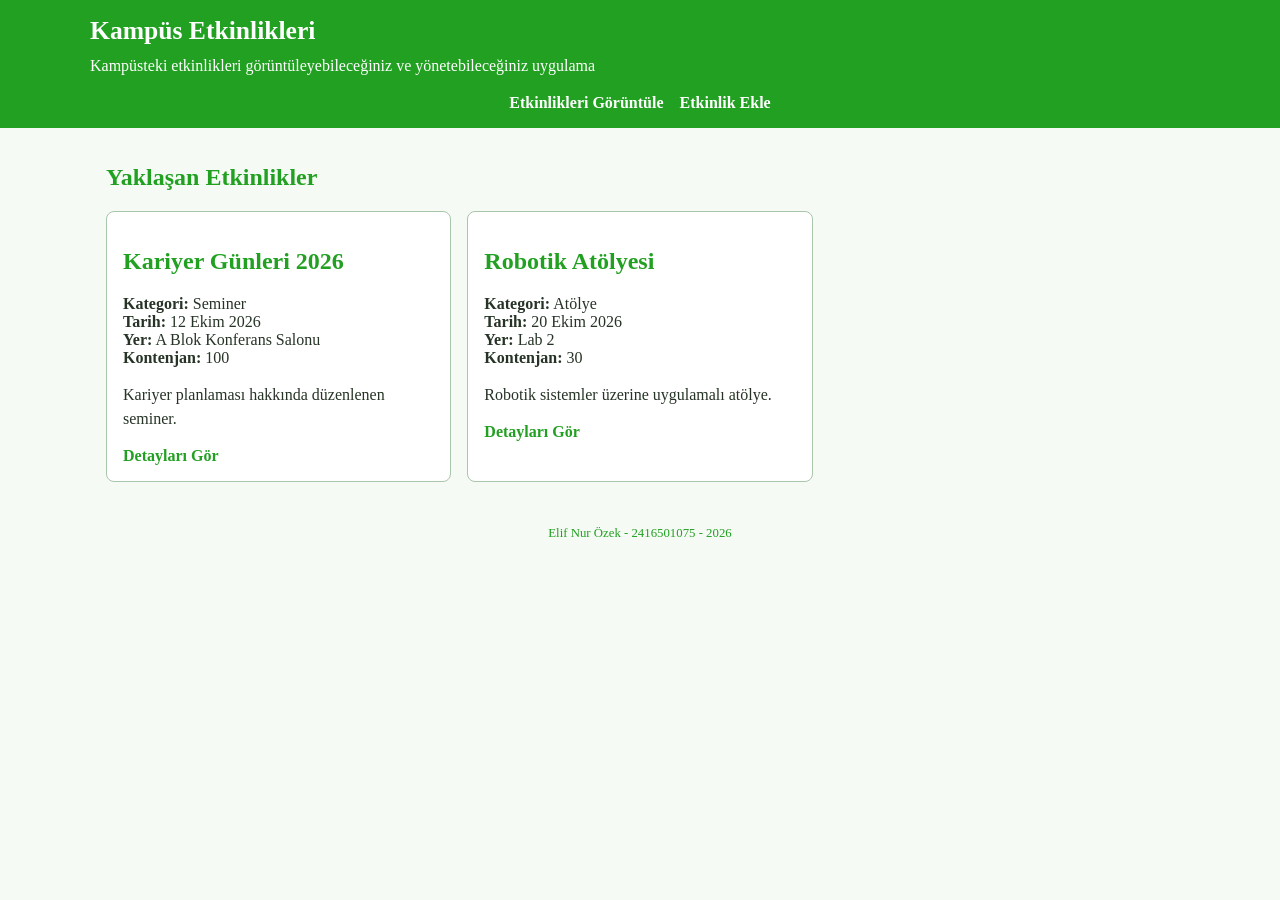
<file: index.html>
<!DOCTYPE html>
<html lang="tr">

<head>
    <meta charset="UTF-8">
    <meta name="viewport" content="width=device-width, initial-scale=1.0">

    <title>Kampüs Etkinlikleri</title>

    <link rel="stylesheet" href="2416501075.css">
</head>

<body>

    <header>
        <h1>Kampüs Etkinlikleri</h1>

        <p>
            Kampüsteki etkinlikleri görüntüleyebileceğiniz ve yönetebileceğiniz uygulama
        </p>
    </header>

    <nav>
        <a href="etkinlikler.html">Etkinlikleri Görüntüle</a>
        <a href="etkinlik-ekle.html">Etkinlik Ekle</a>
    </nav>


    <main>

        <section>

            <h2>Yaklaşan Etkinlikler</h2>

            <section id="etkinlik-listesi" class="etkinlik-listesi" data-limit="2">
            </section>

        </section>

    </main>


    <footer>
        <p>Elif Nur Özek - 2416501075 - 2026</p>
    </footer>
<script type="module" src="js/event-list.js"></script>
</body>

</html>
</file>
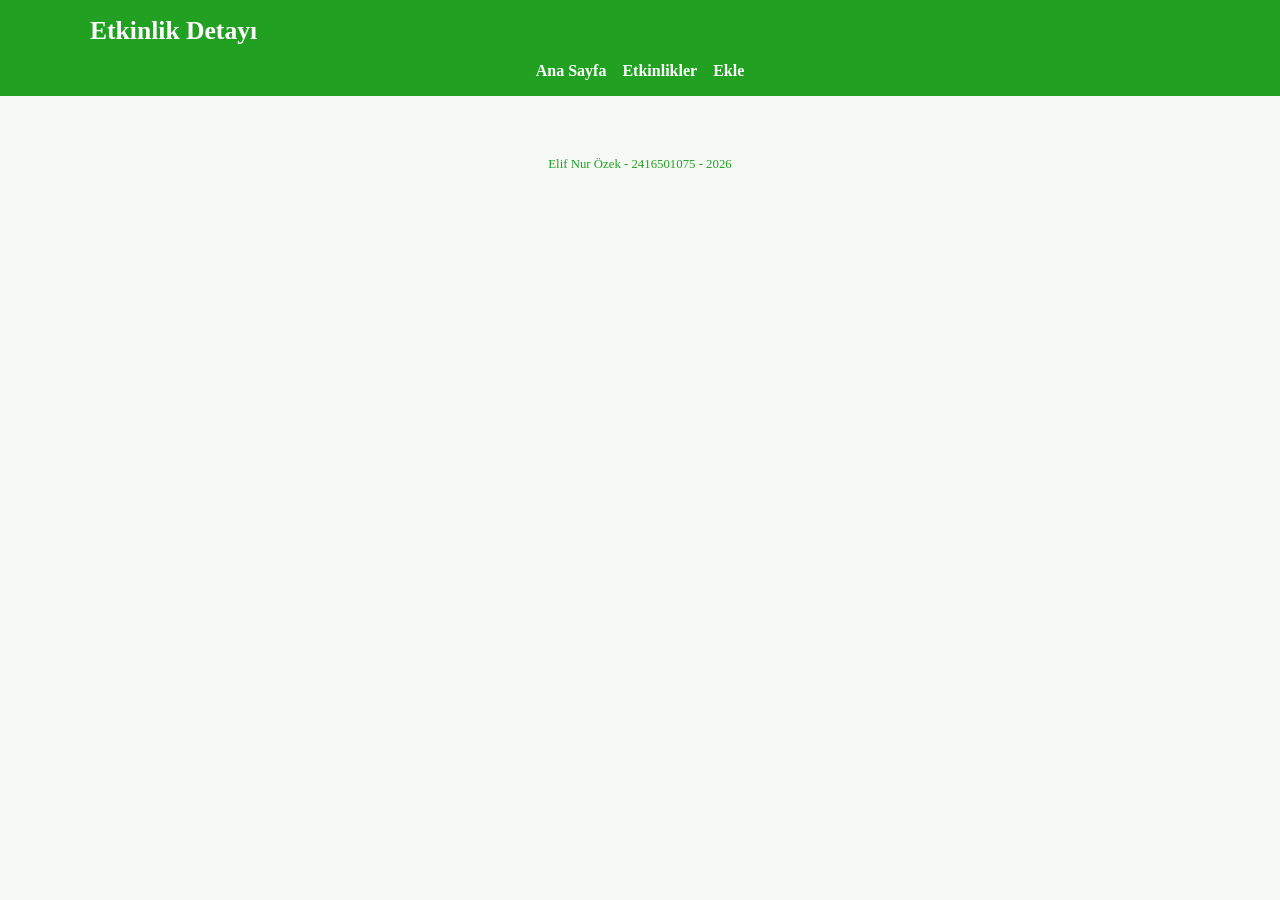
<file: etkinlik-detay.html>
<!DOCTYPE html>
<html lang="tr">

<head>
    <meta charset="UTF-8">
    <meta name="viewport" content="width=device-width, initial-scale=1.0">

    <title>Etkinlik Detayı</title>

    <link rel="stylesheet" href="2416501075.css">
</head>

<body>

    <header>
        <h1>Etkinlik Detayı</h1>
    </header>

    <nav>
        <a href="index.html">Ana Sayfa</a>
        <a href="etkinlikler.html">Etkinlikler</a>
        <a href="etkinlik-ekle.html">Ekle</a>
    </nav>

    <main>

        <section id="etkinlik-detay">
        </section>

    </main>

    <footer>
        <p>Elif Nur Özek - 2416501075 - 2026</p>
    </footer>

    <script type="module" src="js/event-detail.js"></script>

</body>

</html>
</file>
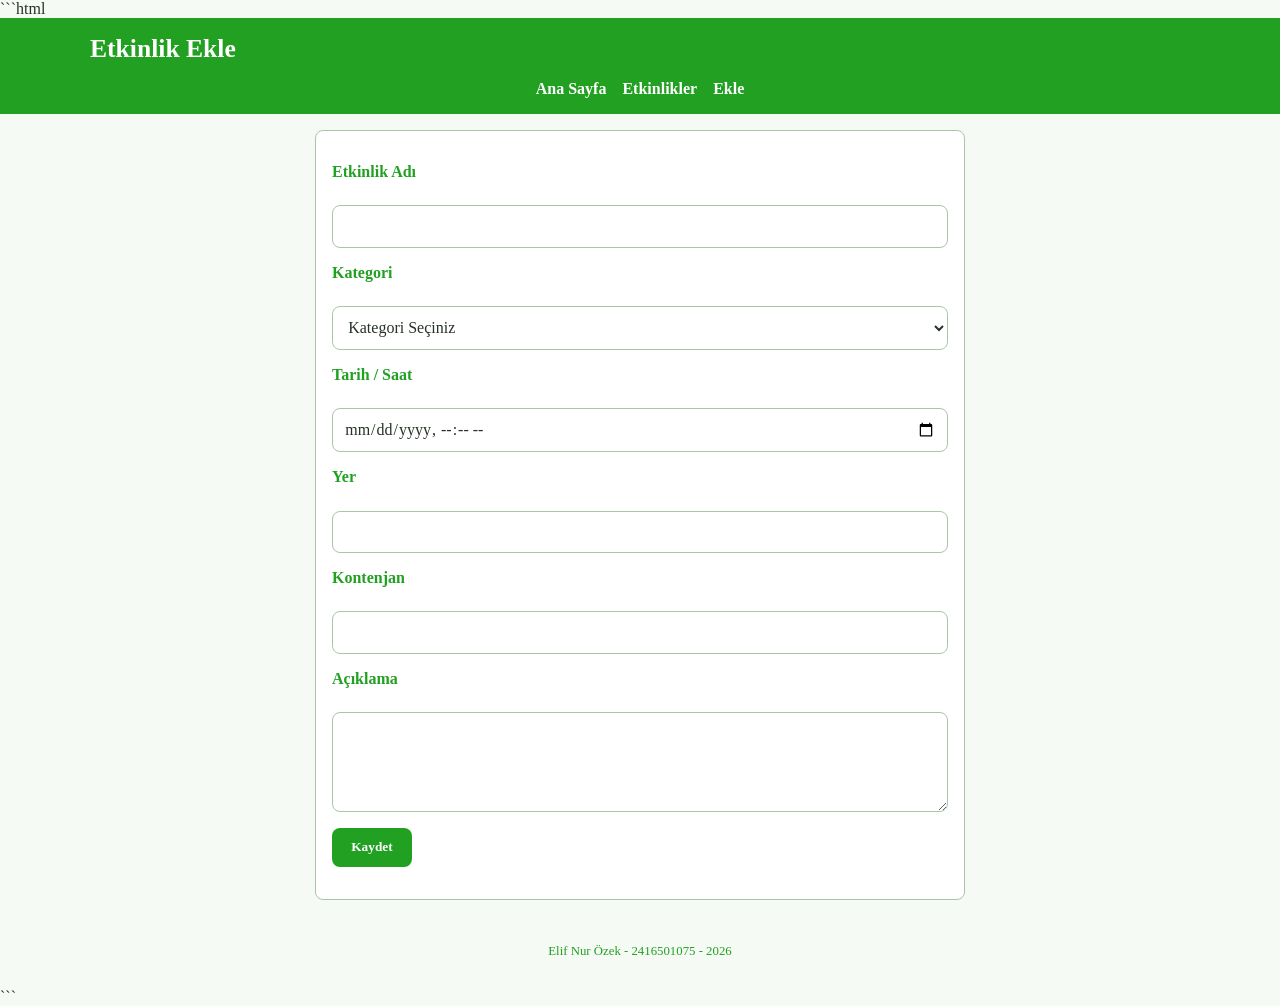
<file: etkinlik-ekle.html>
```html
<!DOCTYPE html>
<html lang="tr">

<head>
    <meta charset="UTF-8">
    <title>Etkinlik Ekle</title>
    <link rel="stylesheet" href="2416501075.css">
</head>

<body>

    <header>
        <h1>Etkinlik Ekle</h1>
    </header>

    <nav>
        <a href="index.html">Ana Sayfa</a>
        <a href="etkinlikler.html">Etkinlikler</a>
        <a href="etkinlik-ekle.html">Ekle</a>
    </nav>

    <main>

        <form id="etkinlik-form" novalidate>

            <p>
                <label for="etkinlik-adi">
                    Etkinlik Adı
                </label>
                <br>

                <input
                    type="text"
                    id="etkinlik-adi"
                    name="etkinlik-adi">

                <span id="etkinlik-adi-hata"></span>
            </p>


            <p>
                <label for="kategori">
                    Kategori
                </label>
                <br>

                <select
                    id="kategori"
                    name="kategori">

                    <option value="">
                        Kategori Seçiniz
                    </option>

                    <option value="Seminer">
                        Seminer
                    </option>

                    <option value="Atölye">
                        Atölye
                    </option>

                    <option value="Konferans">
                        Konferans
                    </option>

                    <option value="Kulüp">
                        Kulüp
                    </option>

                </select>

                <span id="kategori-hata"></span>
            </p>


            <p>
                <label for="tarih-saat">
                    Tarih / Saat
                </label>
                <br>

                <input
                    type="datetime-local"
                    id="tarih-saat"
                    name="tarih-saat">

                <span id="tarih-saat-hata"></span>
            </p>


            <p>
                <label for="yer">
                    Yer
                </label>
                <br>

                <input
                    type="text"
                    id="yer"
                    name="yer">

                <span id="yer-hata"></span>
            </p>


            <p>
                <label for="kontenjan">
                    Kontenjan
                </label>
                <br>

                <input
                    type="number"
                    id="kontenjan"
                    name="kontenjan"
                    min="1"
                    max="1000">

                <span id="kontenjan-hata"></span>
            </p>


            <p>
                <label for="aciklama">
                    Açıklama
                </label>
                <br>

                <textarea
                    id="aciklama"
                    name="aciklama"
                    rows="4"
                    cols="40"></textarea>

                <span id="aciklama-hata"></span>
            </p>


            <button type="submit">
                Kaydet
            </button>

            <div id="form-mesaj"></div>

        </form>

    </main>

    <footer>
        <p>
            Elif Nur Özek - 2416501075 - 2026
        </p>
    </footer>

    <script type="module" src="js/event-form.js"></script>

</body>

</html>
```
</file>
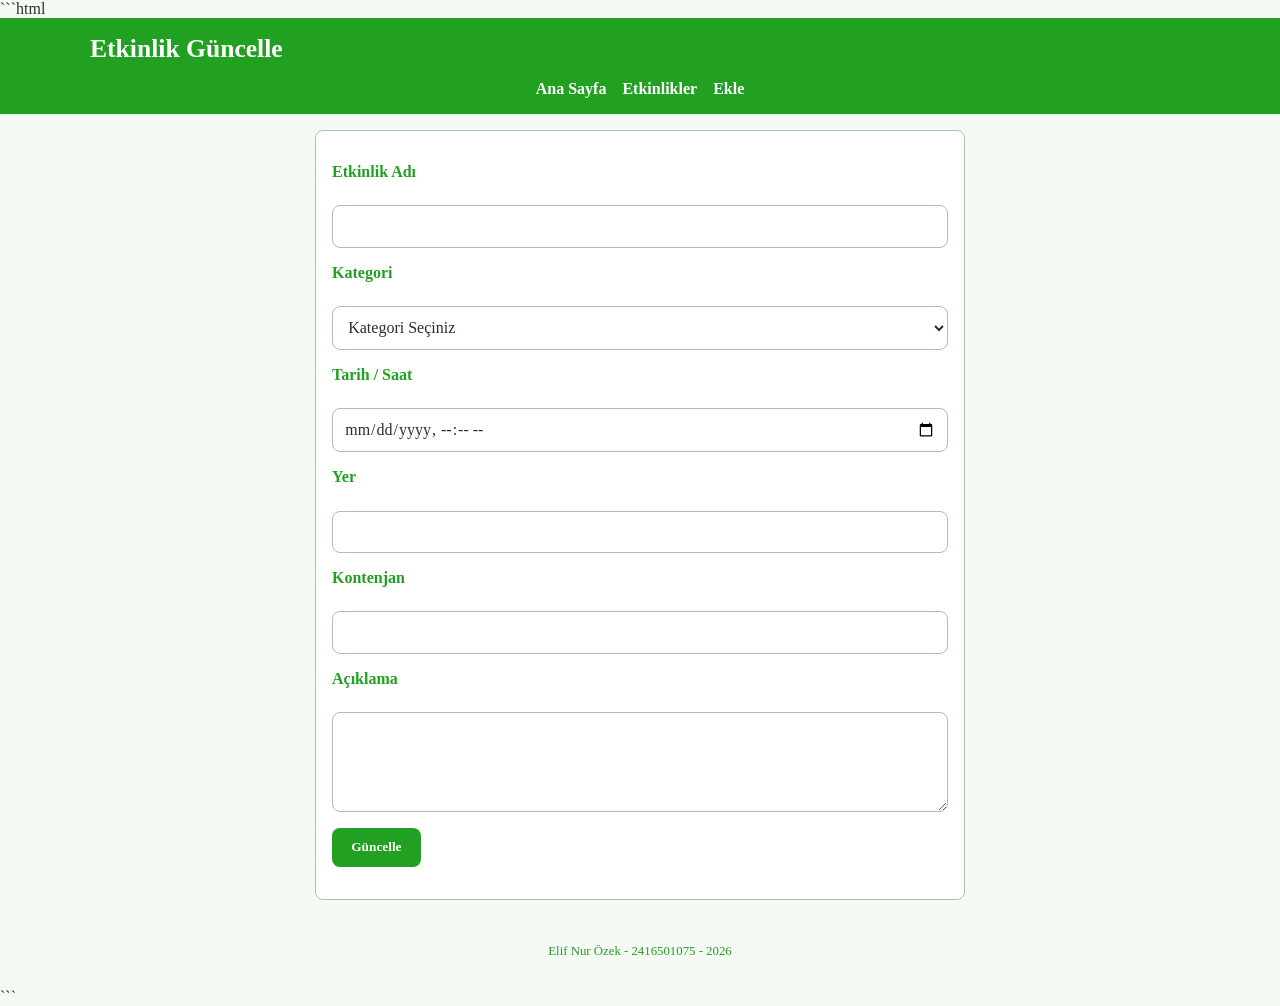
<file: etkinlik-guncelle.html>
```html
<!DOCTYPE html>
<html lang="tr">

<head>
    <meta charset="UTF-8">
    <meta name="viewport" content="width=device-width, initial-scale=1.0">

    <title>Etkinlik Güncelle</title>

    <link rel="stylesheet" href="2416501075.css">
</head>

<body>

    <header>
        <h1>Etkinlik Güncelle</h1>
    </header>

    <nav>
        <a href="index.html">Ana Sayfa</a>
        <a href="etkinlikler.html">Etkinlikler</a>
        <a href="etkinlik-ekle.html">Ekle</a>
    </nav>

    <main>

        <form id="etkinlik-guncelle-form" novalidate>

            <p>
                <label for="etkinlik-adi">
                    Etkinlik Adı
                </label>
                <br>

                <input
                    type="text"
                    id="etkinlik-adi"
                    name="etkinlik-adi">

                <span id="etkinlik-adi-hata"></span>
            </p>


            <p>
                <label for="kategori">
                    Kategori
                </label>
                <br>

                <select
                    id="kategori"
                    name="kategori">

                    <option value="">
                        Kategori Seçiniz
                    </option>

                    <option value="Seminer">
                        Seminer
                    </option>

                    <option value="Atölye">
                        Atölye
                    </option>

                    <option value="Konferans">
                        Konferans
                    </option>

                    <option value="Kulüp">
                        Kulüp
                    </option>

                </select>

                <span id="kategori-hata"></span>
            </p>


            <p>
                <label for="tarih-saat">
                    Tarih / Saat
                </label>
                <br>

                <input
                    type="datetime-local"
                    id="tarih-saat"
                    name="tarih-saat">

                <span id="tarih-saat-hata"></span>
            </p>


            <p>
                <label for="yer">
                    Yer
                </label>
                <br>

                <input
                    type="text"
                    id="yer"
                    name="yer">

                <span id="yer-hata"></span>
            </p>


            <p>
                <label for="kontenjan">
                    Kontenjan
                </label>
                <br>

                <input
                    type="number"
                    id="kontenjan"
                    name="kontenjan"
                    min="1"
                    max="1000">

                <span id="kontenjan-hata"></span>
            </p>


            <p>
                <label for="aciklama">
                    Açıklama
                </label>
                <br>

                <textarea
                    id="aciklama"
                    name="aciklama"
                    rows="4"
                    cols="40"></textarea>

                <span id="aciklama-hata"></span>
            </p>


            <button type="submit">
                Güncelle
            </button>

            <div id="form-mesaj"></div>

        </form>

    </main>

    <footer>
        <p>
            Elif Nur Özek - 2416501075 - 2026
        </p>
    </footer>

    <script type="module" src="js/event-form.js"></script>

</body>

</html>
```
</file>
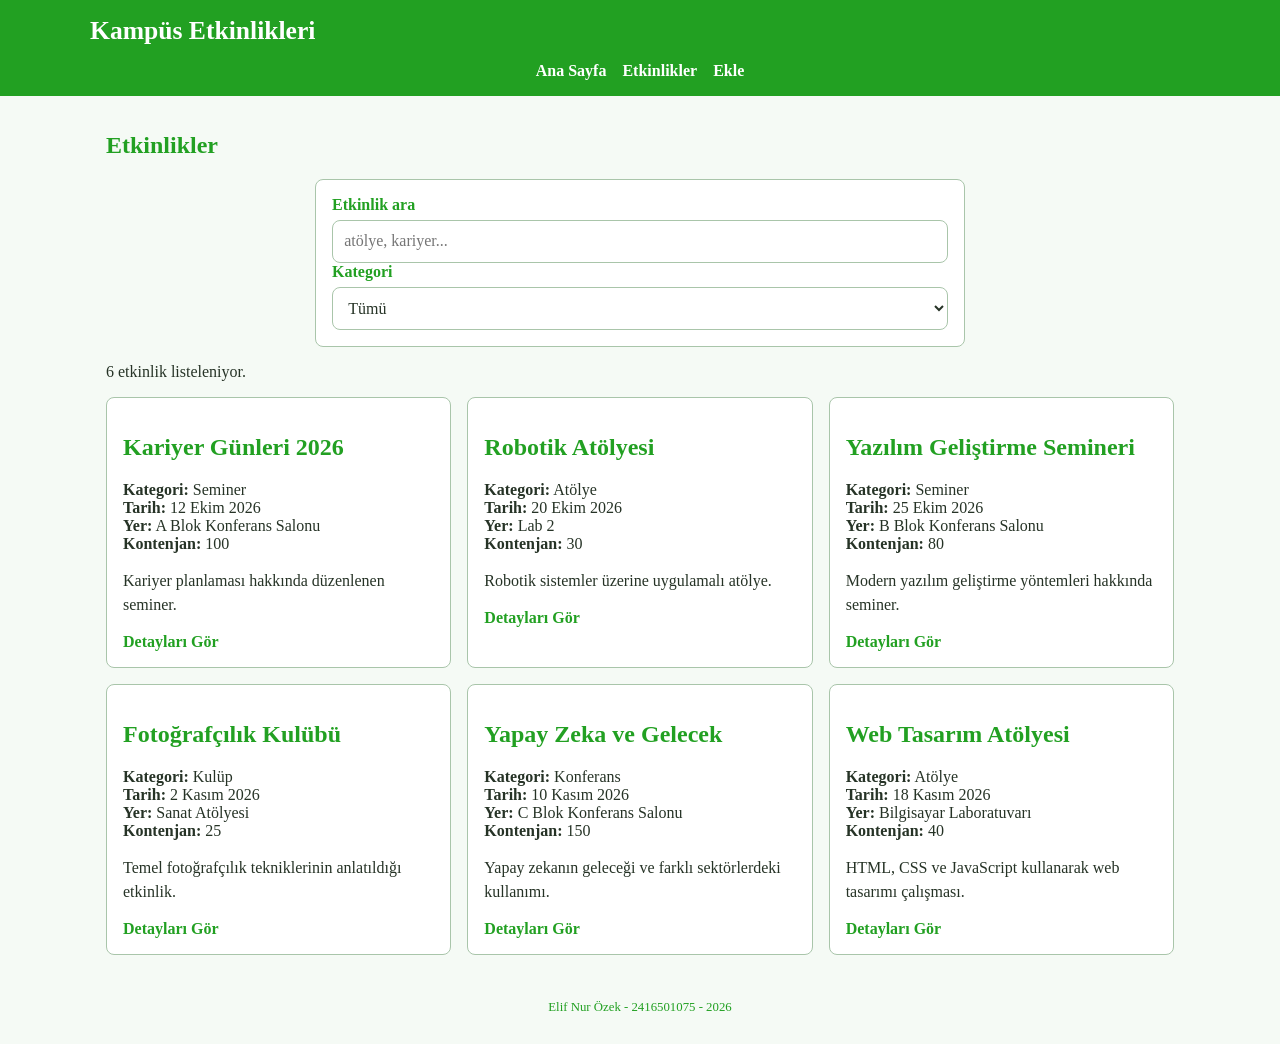
<file: etkinlikler.html>
<!DOCTYPE html>
<html lang="tr">

<head>
    <meta charset="UTF-8">
    <title>Etkinlikler</title>
    <link rel="stylesheet" href="2416501075.css">
</head>

<body>

    <header>
        <h1>Kampüs Etkinlikleri</h1>
    </header>

    <nav>
        <a href="index.html">Ana Sayfa</a>
        <a href="etkinlikler.html">Etkinlikler</a>
        <a href="etkinlik-ekle.html">Ekle</a>
    </nav>

    <main>

<section>

    <h2>Etkinlikler</h2>

    <form id="filtre-formu" class="filtre">

        <label for="arama">Etkinlik ara</label>

        <input
            type="search"
            id="arama"
            placeholder="atölye, kariyer...">

        <label for="kategori-filtre">Kategori</label>

        <select id="kategori-filtre">

            <option value="">Tümü</option>

        </select>

    </form>

    <p id="sonuc"></p>

    <section id="etkinlik-listesi" class="etkinlik-listesi">
    </section>

</section>


    </main>

    <footer>
        <p>Elif Nur Özek - 2416501075 - 2026</p>
    </footer>
<script type="module" src="js/event-list.js"></script>
</body>

</html>
</file>
<file: 2416501075.css>
/* Ad Soyad = 2416501075 */

:root {
    /* Öğrenci numarası */
    --no: 2416501075;

    /* 2416501075 mod 360 = 355
       Tasarımın yeşil olması için yeşil ton kullanılmıştır. */
    --ton: 120;

    --renk-ana: hsl(var(--ton) 65% 38%);
    --renk-zemin: hsl(var(--ton) 30% 97%);
    --renk-acik: hsl(var(--ton) 35% 93%);

    --renk-yazi: #263326;
    --renk-kenar: #a9c5aa;

    --font: "Palatino Linotype", "Times New Roman", serif;

    --bosluk-m: 1rem;
    --kose: 8px;
}


/* GENEL */

* {
    box-sizing: border-box;
}

html {
    overflow-x: hidden;
}

body {
    margin: 0;

    font-family: var(--font);

    background-color: var(--renk-zemin);
    color: var(--renk-yazi);

    overflow-x: hidden;
}


/* HEADER */

header {
    background-color: var(--renk-ana);
    color: white;

    padding: var(--bosluk-m);
}

header h1 {
    max-width: 1100px;

    margin: 0 auto;

    font-size: 1.6rem;
}

header p {
    max-width: 1100px;

    margin: 0.5rem auto 0;

    line-height: 1.5;
}


/* NAVİGASYON */

nav {
    background-color: var(--renk-ana);

    display: flex;

    justify-content: center;

    flex-wrap: wrap;

    gap: var(--bosluk-m);

    padding: 0 var(--bosluk-m) var(--bosluk-m);
}

nav a {
    color: white;

    text-decoration: none;

    font-weight: bold;
}

nav a:hover {
    text-decoration: underline;
}


/* ANA İÇERİK */

main {
    width: 90%;
    max-width: 1100px;

    margin: 0 auto;

    padding: var(--bosluk-m);
}

main h2 {
    color: var(--renk-ana);
}


/* ETKİNLİK LİSTESİ */

.etkinlik-listesi {
    display: grid;

    grid-template-columns: repeat(3, 1fr);

    gap: var(--bosluk-m);
}


/* ETKİNLİK KARTI */

.etkinlik-karti {
    background-color: white;

    padding: var(--bosluk-m);

    border: 1px solid var(--renk-kenar);

    border-radius: var(--kose);
}

.etkinlik-karti h3 {
    margin-top: 0;

    color: var(--renk-ana);
}

.etkinlik-karti p {
    line-height: 1.5;
}

.etkinlik-karti a {
    color: var(--renk-ana);

    text-decoration: none;

    font-weight: bold;
}

.etkinlik-karti a:hover {
    text-decoration: underline;
}


/* INDEX SAYFASINDAKİ YAKLAŞAN ETKİNLİKLER */

.yaklasan-etkinlikler {
    display: grid;

    grid-template-columns: repeat(2, 1fr);

    gap: var(--bosluk-m);

    margin-bottom: var(--bosluk-m);
}


/* INDEX KARTLARI */

.yaklasan-etkinlikler .etkinlik-karti {
    border-top: 5px solid var(--renk-ana);
}

.yaklasan-etkinlikler .etkinlik-karti h3 {
    margin-top: 0;
}


/* TÜMÜNÜ GÖR */

.tumunu-gor {
    color: var(--renk-ana);

    font-weight: bold;

    text-decoration: none;
}

.tumunu-gor:hover {
    text-decoration: underline;
}


/* ETKİNLİK DETAY */

.detay {
    display: grid;

    grid-template-columns: 1fr 1fr;

    gap: var(--bosluk-m);

    align-items: start;
}

.detay figure {
    margin: 0;
}

.detay img {
    display: block;

    width: 100%;
    max-width: 100%;
    height: auto;

    border-radius: var(--kose);
}

.detay figcaption {
    margin-top: 0.5rem;

    font-size: 0.8rem;
}

.detay dl {
    background-color: white;

    margin: 0;

    padding: var(--bosluk-m);

    border: 1px solid var(--renk-kenar);

    border-radius: var(--kose);
}

.detay dt {
    color: var(--renk-ana);

    font-weight: bold;

    margin-top: 0.7rem;
}

.detay dd {
    margin: 0.2rem 0 0;
}


/* FORM */

form {
    width: 100%;

    max-width: 650px;

    margin: 0 auto;

    background-color: white;

    padding: var(--bosluk-m);

    border: 1px solid var(--renk-kenar);

    border-radius: var(--kose);
}

form div {
    margin-bottom: var(--bosluk-m);
}

form h2 {
    color: var(--renk-ana);
}


/* LABEL */

label {
    display: block;

    margin-bottom: 0.4rem;

    color: var(--renk-ana);

    font-weight: bold;
}


/* FORM ELEMANLARI */

input,
select,
textarea {
    width: 100%;

    padding: 0.7rem;

    font-family: var(--font);

    font-size: 1rem;

    border: 1px solid var(--renk-kenar);

    border-radius: var(--kose);

    background-color: white;

    color: var(--renk-yazi);
}

textarea {
    min-height: 100px;

    resize: vertical;
}


/* FORM HATALARI */

input:invalid:not(:placeholder-shown),
select:invalid,
textarea:invalid:not(:placeholder-shown) {
    border: 2px solid #b42318;
}


/* BUTON */

button {
    padding: 0.7rem 1.2rem;

    border: none;

    border-radius: var(--kose);

    background-color: var(--renk-ana);

    color: white;

    font-family: var(--font);

    font-weight: bold;

    cursor: pointer;
}

button:hover {
    background-color: #1f5c24;
}


/* FOOTER */

footer {
    width: 90%;

    max-width: 1100px;

    margin: 0 auto;

    padding: var(--bosluk-m);

    color: var(--renk-ana);

    font-size: 0.8rem;

    text-align: center;
}


/* TELEFON */

@media (max-width: 600px) {

    header h1 {
        font-size: 1.2rem;
    }

    nav {
        justify-content: flex-start;

        gap: 0.5rem;

        padding: 0 var(--bosluk-m) var(--bosluk-m);
    }

    nav a {
        font-size: 0.8rem;
    }

    main {
        width: 100%;
    }

    .etkinlik-listesi {
        grid-template-columns: 1fr;
    }

    .yaklasan-etkinlikler {
        grid-template-columns: 1fr;
    }

    .detay {
        grid-template-columns: 1fr;
    }

    form {
        max-width: 100%;
    }

    input,
    select,
    textarea,
    button {
        max-width: 100%;
    }

    .etkinlik-karti {
        width: 100%;
    }
}
</file>
